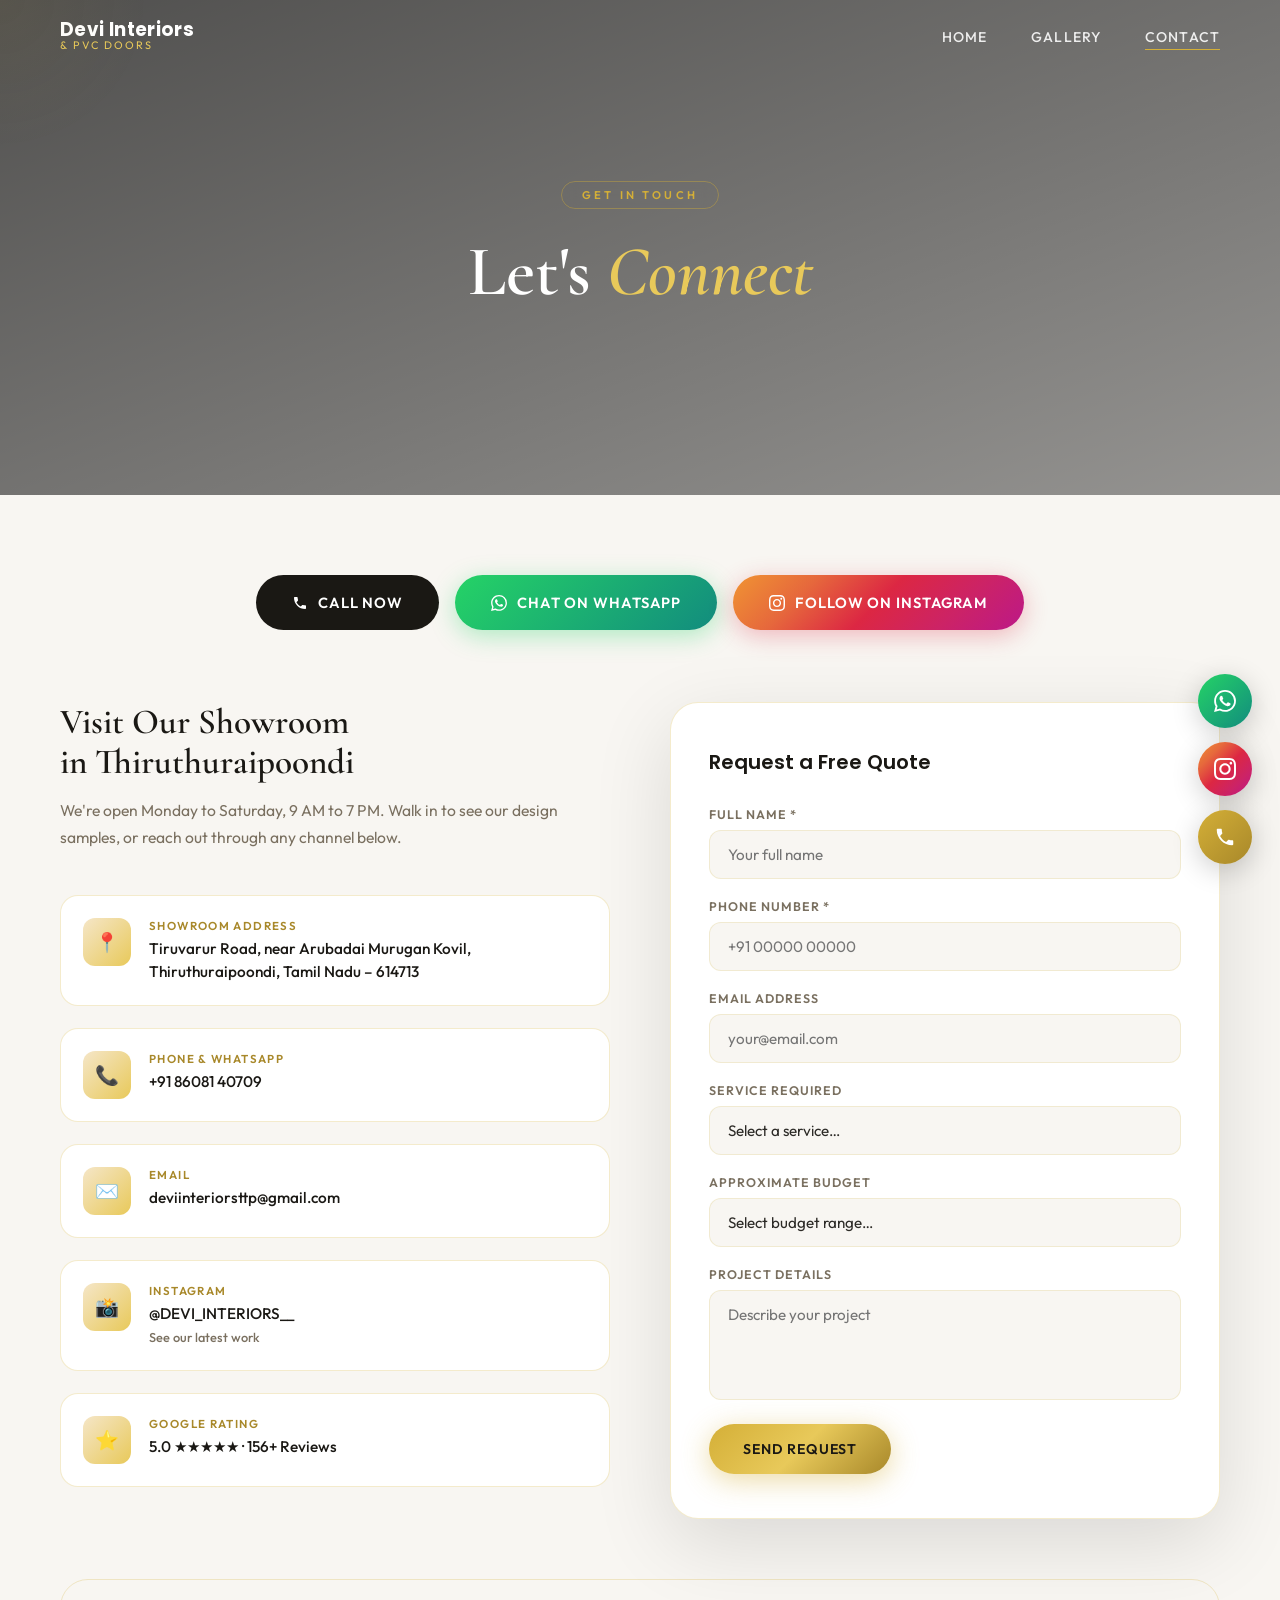
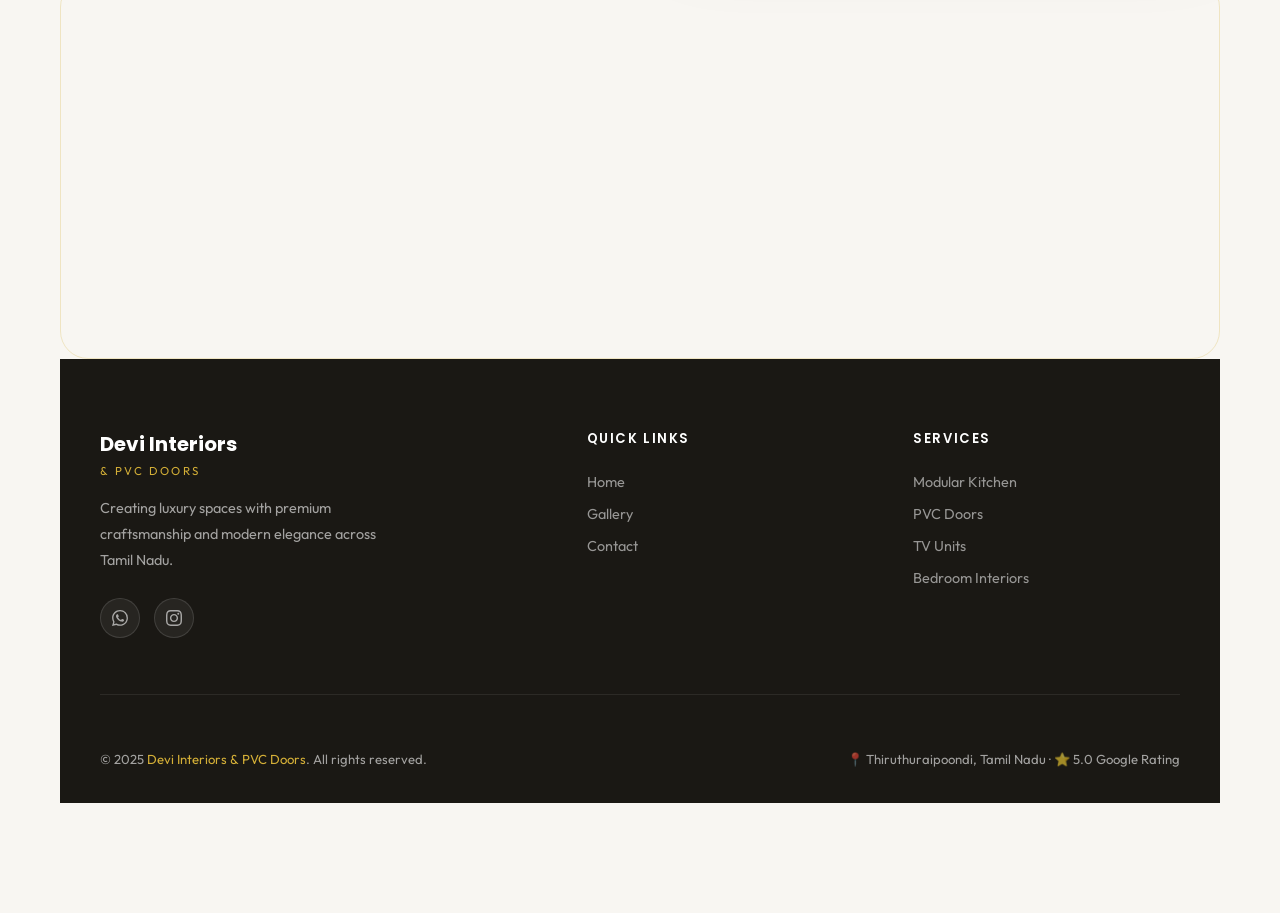
<file: contact.html>
<!DOCTYPE html>
<html lang="en">
<head>
  <meta charset="UTF-8" />
  <meta name="viewport" content="width=device-width, initial-scale=1.0" />
  <meta name="description" content="Contact Devi Interiors & PVC Doors — Get a free quote for modular kitchens, PVC doors, bedroom interiors and more in Thiruthuraipoondi, Tamil Nadu." />
  <title>Contact | Devi Interiors & PVC Doors</title>
  <link rel="preconnect" href="https://fonts.googleapis.com" />
  <link rel="preconnect" href="https://fonts.gstatic.com" crossorigin />
  <link rel="stylesheet" href="style.css" />
</head>
<body>

  <!-- Page Loader -->
  <div class="page-loader" id="pageLoader">
    <div class="loader-logo">Contact Us</div>
    <div class="loader-bar"><div class="loader-bar-fill"></div></div>
  </div>

  <!-- Mobile Menu -->
  <div class="mobile-menu" id="mobileMenu">
    <a href="index.html">Home</a>
    <a href="gallery.html">Gallery</a>
    <a href="contact.html">Contact</a>
  </div>

  <!-- ══ NAVBAR ══ -->
  <nav class="navbar scrolled" id="navbar">
    <a href="index.html" class="nav-brand">
      <span class="brand-name">Devi Interiors</span>
      <span class="brand-sub">&amp; PVC Doors</span>
    </a>
    <ul class="nav-links">
      <li><a href="index.html">Home</a></li>
      <li><a href="gallery.html">Gallery</a></li>
      <li><a href="contact.html" class="active">Contact</a></li>
    </ul>
    <div class="hamburger" id="hamburger">
      <span></span><span></span><span></span>
    </div>
  </nav>

  <!-- ══ HERO ══ -->
  <div class="contact-page-hero">
    <div>
      <span style="display:inline-block; font-size:0.70rem; font-weight:600; letter-spacing:0.28em; text-transform:uppercase; color:var(--gold); border:1px solid rgba(212,175,55,0.4); padding:6px 20px; border-radius:99px; margin-bottom:20px; backdrop-filter:blur(8px);">Get In Touch</span>
      <h1>Let's <em style="font-style:italic; color:var(--gold-light)">Connect</em></h1>
    </div>
  </div>

  <!-- ══ CONTACT MAIN ══ -->
  <section class="contact" style="padding-top:80px;">
    <div class="container">

      <!-- Quick Action Buttons -->
      <div style="display:flex; gap:16px; justify-content:center; flex-wrap:wrap; margin-bottom:72px;" class="reveal">
        <a href="tel:+918608140709" class="btn btn-dark" style="font-size:0.92rem; padding:18px 36px;">
          <svg width="16" height="16" viewBox="0 0 24 24" fill="currentColor"><path d="M6.62 10.79c1.44 2.83 3.76 5.14 6.59 6.59l2.2-2.2c.27-.27.67-.36 1.02-.24 1.12.37 2.33.57 3.57.57.55 0 1 .45 1 1V20c0 .55-.45 1-1 1-9.39 0-17-7.61-17-17 0-.55.45-1 1-1h3.5c.55 0 1 .45 1 1 0 1.25.2 2.45.57 3.57.11.35.03.74-.25 1.02l-2.2 2.2z"/></svg>
          Call Now
        </a>
        <a href="https://wa.me/918608140709" target="_blank" rel="noopener" class="btn btn-whatsapp" style="font-size:0.92rem; padding:18px 36px;">
          <svg width="16" height="16" viewBox="0 0 24 24" fill="currentColor"><path d="M17.472 14.382c-.297-.149-1.758-.867-2.03-.967-.273-.099-.471-.148-.67.15-.197.297-.767.966-.94 1.164-.173.199-.347.223-.644.075-.297-.15-1.255-.463-2.39-1.475-.883-.788-1.48-1.761-1.653-2.059-.173-.297-.018-.458.13-.606.134-.133.298-.347.446-.52.149-.174.198-.298.298-.497.099-.198.05-.371-.025-.52-.075-.149-.669-1.612-.916-2.207-.242-.579-.487-.5-.669-.51-.173-.008-.371-.01-.57-.01-.198 0-.52.074-.792.372-.272.297-1.04 1.016-1.04 2.479 0 1.462 1.065 2.875 1.213 3.074.149.198 2.096 3.2 5.077 4.487.709.306 1.262.489 1.694.625.712.227 1.36.195 1.871.118.571-.085 1.758-.719 2.006-1.413.248-.694.248-1.289.173-1.413-.074-.124-.272-.198-.57-.347m-5.421 7.403h-.004a9.87 9.87 0 01-5.031-1.378l-.361-.214-3.741.982.998-3.648-.235-.374a9.86 9.86 0 01-1.51-5.26c.001-5.45 4.436-9.884 9.888-9.884 2.64 0 5.122 1.03 6.988 2.898a9.825 9.825 0 012.893 6.994c-.003 5.45-4.437 9.884-9.885 9.884m8.413-18.297A11.815 11.815 0 0012.05 0C5.495 0 .16 5.335.157 11.892c0 2.096.547 4.142 1.588 5.945L.057 24l6.305-1.654a11.882 11.882 0 005.683 1.448h.005c6.554 0 11.890-5.335 11.893-11.893a11.821 11.821 0 00-3.48-8.413z"/></svg>
          Chat on WhatsApp
        </a>
        <a href="https://instagram.com/DEVI_INTERIORS__" target="_blank" rel="noopener" class="btn" style="background:linear-gradient(135deg,#f09433,#e6683c,#dc2743,#cc2366,#bc1888); color:white; font-size:0.92rem; padding:18px 36px; box-shadow:0 6px 24px rgba(220,39,67,0.30);">
          <svg width="16" height="16" viewBox="0 0 24 24" fill="currentColor"><path d="M12 2.163c3.204 0 3.584.012 4.85.07 3.252.148 4.771 1.691 4.919 4.919.058 1.265.069 1.645.069 4.849 0 3.205-.012 3.584-.069 4.849-.149 3.225-1.664 4.771-4.919 4.919-1.266.058-1.644.07-4.85.07-3.204 0-3.584-.012-4.849-.07-3.26-.149-4.771-1.699-4.919-4.92-.058-1.265-.07-1.644-.07-4.849 0-3.204.013-3.583.07-4.849.149-3.227 1.664-4.771 4.919-4.919 1.266-.057 1.645-.069 4.849-.069zm0-2.163c-3.259 0-3.667.014-4.947.072-4.358.2-6.78 2.618-6.98 6.98-.059 1.281-.073 1.689-.073 4.948 0 3.259.014 3.668.072 4.948.2 4.358 2.618 6.78 6.98 6.98 1.281.058 1.689.072 4.948.072 3.259 0 3.668-.014 4.948-.072 4.354-.2 6.782-2.618 6.979-6.98.059-1.28.073-1.689.073-4.948 0-3.259-.014-3.667-.072-4.947-.196-4.354-2.617-6.78-6.979-6.98-1.281-.059-1.69-.073-4.949-.073zm0 5.838c-3.403 0-6.162 2.759-6.162 6.162s2.759 6.163 6.162 6.163 6.162-2.759 6.162-6.163c0-3.403-2.759-6.162-6.162-6.162zm0 10.162c-2.209 0-4-1.79-4-4 0-2.209 1.791-4 4-4s4 1.791 4 4c0 2.21-1.791 4-4 4zm6.406-11.845c-.796 0-1.441.645-1.441 1.44s.645 1.44 1.441 1.44c.795 0 1.439-.645 1.439-1.44s-.644-1.44-1.439-1.44z"/></svg>
          Follow on Instagram
        </a>
      </div>

      <div class="contact-grid">
        <div class="contact-info reveal">
          <h3>Visit Our Showroom<br>in Thiruthuraipoondi</h3>
          <p>We're open Monday to Saturday, 9 AM to 7 PM. Walk in to see our design samples, or reach out through any channel below.</p>
          <div class="contact-items">
            <div class="contact-item">
              <div class="contact-icon">📍</div>
              <div class="contact-item-text">
                <div class="ci-label">Showroom Address</div>
                <div class="ci-value">Tiruvarur Road, near Arubadai Murugan Kovil,<br>Thiruthuraipoondi, Tamil Nadu – 614713</div>
              </div>
            </div>
            <a href="tel:+918608140709" class="contact-item" style="cursor:pointer;">
              <div class="contact-icon">📞</div>
              <div class="contact-item-text">
                <div class="ci-label">Phone & WhatsApp</div>
                <div class="ci-value">+91 86081 40709</div>
              </div>
            </a>
            <a href="mailto:deviinteriorsttp@gmail.com" class="contact-item" style="cursor:pointer;">
              <div class="contact-icon">✉️</div>
              <div class="contact-item-text">
                <div class="ci-label">Email</div>
                <div class="ci-value">deviinteriorsttp@gmail.com</div>
              </div>
            </a>
            <a href="https://instagram.com/DEVI_INTERIORS__" target="_blank" rel="noopener" class="contact-item" style="cursor:pointer;">
              <div class="contact-icon">📸</div>
              <div class="contact-item-text">
                <div class="ci-label">Instagram</div>
                <div class="ci-value">@DEVI_INTERIORS__<br><span style="font-size:0.80rem; color:var(--text-muted);">See our latest work</span></div>
              </div>
            </a>
            <div class="contact-item">
              <div class="contact-icon">⭐</div>
              <div class="contact-item-text">
                <div class="ci-label">Google Rating</div>
                <div class="ci-value">5.0 ★★★★★ · 156+ Reviews</div>
              </div>
            </div>
          </div>
        </div>
        <div class="contact-form-wrap reveal reveal-delay-2">
          <h4>Request a Free Quote</h4>
          <form class="contact-form" novalidate>
            <div class="form-group">
              <label for="name">Full Name *</label>
              <input type="text" id="name" placeholder="Your full name">
            </div>
            <div class="form-group">
              <label for="phone">Phone Number *</label>
           <input type="tel" id="phone" placeholder="+91 00000 00000">
            </div>
            <div class="form-group">
              <label for="email">Email Address</label>
             <input type="email" id="email" placeholder="your@email.com">
            </div>
            <div class="form-group">
              <label for="service">Service Required</label>
              <select id="service" name="service">
                <option value="">Select a service…</option>
                <option>Modular Kitchen</option>
                <option>PVC Doors</option>
                <option>TV Unit Design</option>
                <option>Bedroom Interiors</option>
                <option>Pooja Unit Design</option>
                <option>Glass Shelf Design</option>
                <option>Full Home Interiors</option>
                <option>Other</option>
              </select>
            </div>
            <div class="form-group">
              <label for="budget">Approximate Budget</label>
              <select id="budget" name="budget">
                <option value="">Select budget range…</option>
                <option>Under ₹1 Lakh</option>
                <option>₹1 – 3 Lakhs</option>
                <option>₹3 – 5 Lakhs</option>
                <option>₹5 – 10 Lakhs</option>
                <option>Above ₹10 Lakhs</option>
              </select>
            </div>
            <div class="form-group">
              <label for="message">Project Details</label>
              <textarea id="details" placeholder="Describe your project"></textarea>
            </div>
           <button type="button" onclick="sendToWhatsApp()" class="btn btn-gold" style="flex:1; justify-content:center;">
  SEND REQUEST
</button>
          </form>
        </div>
      </div>
      <!-- Map -->
<div class="map-embed reveal">
  <iframe
    src="https://www.google.com/maps/embed?pb=!1m18!1m12!1m3!1d6953.311976210796!2d79.63621547848696!3d10.542776123957859!2m3!1f0!2f0!3f0!3m2!1i1024!2i768!4f13.1!3m3!1m2!1s0x3a555bec28b518bf%3A0x903145939f4ce81e!2sDevi%20interiors%20%26%20PVC%20Doors!5e0!3m2!1sen!2sin!4v1779050192204!5m2!1sen!2sin"
    width="100%"
    height="450"
    style="border:0; border-radius:24px;"
    allowfullscreen=""
    loading="lazy"
    referrerpolicy="no-referrer-when-downgrade"
    title="Devi Interiors & PVC Doors Location">
  </iframe>
</div>

  <!-- ══ FOOTER ══ -->
  <footer>
    <div class="container">
      <div class="footer-top">
        <div class="footer-brand">
          <div class="brand-name">Devi Interiors</div>
          <div class="brand-sub">&amp; PVC Doors</div>
          <p>Creating luxury spaces with premium craftsmanship and modern elegance across Tamil Nadu.</p>
          <div class="footer-socials">
            <a href="https://wa.me/918608140709" target="_blank" rel="noopener" class="footer-social-btn">
              <svg width="16" height="16" viewBox="0 0 24 24" fill="currentColor"><path d="M17.472 14.382c-.297-.149-1.758-.867-2.03-.967-.273-.099-.471-.148-.67.15-.197.297-.767.966-.94 1.164-.173.199-.347.223-.644.075-.297-.15-1.255-.463-2.39-1.475-.883-.788-1.48-1.761-1.653-2.059-.173-.297-.018-.458.13-.606.134-.133.298-.347.446-.52.149-.174.198-.298.298-.497.099-.198.05-.371-.025-.52-.075-.149-.669-1.612-.916-2.207-.242-.579-.487-.5-.669-.51-.173-.008-.371-.01-.57-.01-.198 0-.52.074-.792.372-.272.297-1.04 1.016-1.04 2.479 0 1.462 1.065 2.875 1.213 3.074.149.198 2.096 3.2 5.077 4.487.709.306 1.262.489 1.694.625.712.227 1.36.195 1.871.118.571-.085 1.758-.719 2.006-1.413.248-.694.248-1.289.173-1.413-.074-.124-.272-.198-.57-.347m-5.421 7.403h-.004a9.87 9.87 0 01-5.031-1.378l-.361-.214-3.741.982.998-3.648-.235-.374a9.86 9.86 0 01-1.51-5.26c.001-5.45 4.436-9.884 9.888-9.884 2.64 0 5.122 1.03 6.988 2.898a9.825 9.825 0 012.893 6.994c-.003 5.45-4.437 9.884-9.885 9.884m8.413-18.297A11.815 11.815 0 0012.05 0C5.495 0 .16 5.335.157 11.892c0 2.096.547 4.142 1.588 5.945L.057 24l6.305-1.654a11.882 11.882 0 005.683 1.448h.005c6.554 0 11.890-5.335 11.893-11.893a11.821 11.821 0 00-3.48-8.413z"/></svg>
            </a>
            <a href="https://instagram.com/DEVI_INTERIORS__" target="_blank" rel="noopener" class="footer-social-btn">
              <svg width="16" height="16" viewBox="0 0 24 24" fill="currentColor"><path d="M12 2.163c3.204 0 3.584.012 4.85.07 3.252.148 4.771 1.691 4.919 4.919.058 1.265.069 1.645.069 4.849 0 3.205-.012 3.584-.069 4.849-.149 3.225-1.664 4.771-4.919 4.919-1.266.058-1.644.07-4.85.07-3.204 0-3.584-.012-4.849-.07-3.26-.149-4.771-1.699-4.919-4.92-.058-1.265-.07-1.644-.07-4.849 0-3.204.013-3.583.07-4.849.149-3.227 1.664-4.771 4.919-4.919 1.266-.057 1.645-.069 4.849-.069zm0-2.163c-3.259 0-3.667.014-4.947.072-4.358.2-6.78 2.618-6.98 6.98-.059 1.281-.073 1.689-.073 4.948 0 3.259.014 3.668.072 4.948.2 4.358 2.618 6.78 6.98 6.98 1.281.058 1.689.072 4.948.072 3.259 0 3.668-.014 4.948-.072 4.354-.2 6.782-2.618 6.979-6.98.059-1.28.073-1.689.073-4.948 0-3.259-.014-3.667-.072-4.947-.196-4.354-2.617-6.78-6.979-6.98-1.281-.059-1.69-.073-4.949-.073zm0 5.838c-3.403 0-6.162 2.759-6.162 6.162s2.759 6.163 6.162 6.163 6.162-2.759 6.162-6.163c0-3.403-2.759-6.162-6.162-6.162zm0 10.162c-2.209 0-4-1.79-4-4 0-2.209 1.791-4 4-4s4 1.791 4 4c0 2.21-1.791 4-4 4zm6.406-11.845c-.796 0-1.441.645-1.441 1.44s.645 1.44 1.441 1.44c.795 0 1.439-.645 1.439-1.44s-.644-1.44-1.439-1.44z"/></svg>
            </a>
          </div>
        </div>
        <div class="footer-col">
          <h5>Quick Links</h5>
          <ul>
            <li><a href="index.html">Home</a></li>
            <li><a href="gallery.html">Gallery</a></li>
            <li><a href="contact.html">Contact</a></li>
          </ul>
        </div>
        <div class="footer-col">
          <h5>Services</h5>
          <ul>
            <li><a href="contact.html">Modular Kitchen</a></li>
            <li><a href="contact.html">PVC Doors</a></li>
            <li><a href="contact.html">TV Units</a></li>
            <li><a href="contact.html">Bedroom Interiors</a></li>
          </ul>
        </div>
      </div>
      <div class="footer-bottom">
        <p>&copy; 2025 <span class="gold">Devi Interiors &amp; PVC Doors</span>. All rights reserved.</p>
        <p>📍 Thiruthuraipoondi, Tamil Nadu · ⭐ 5.0 Google Rating</p>
      </div>
    </div>
  </footer>

  <!-- ══ FLOATING BUTTONS ══ -->
  <div class="float-btns">
    <a href="https://wa.me/918608140709" target="_blank" rel="noopener" class="float-btn float-wa">
      <span class="float-btn-label">WhatsApp Us</span>
      <svg width="22" height="22" viewBox="0 0 24 24" fill="white"><path d="M17.472 14.382c-.297-.149-1.758-.867-2.03-.967-.273-.099-.471-.148-.67.15-.197.297-.767.966-.94 1.164-.173.199-.347.223-.644.075-.297-.15-1.255-.463-2.39-1.475-.883-.788-1.48-1.761-1.653-2.059-.173-.297-.018-.458.13-.606.134-.133.298-.347.446-.52.149-.174.198-.298.298-.497.099-.198.05-.371-.025-.52-.075-.149-.669-1.612-.916-2.207-.242-.579-.487-.5-.669-.51-.173-.008-.371-.01-.57-.01-.198 0-.52.074-.792.372-.272.297-1.04 1.016-1.04 2.479 0 1.462 1.065 2.875 1.213 3.074.149.198 2.096 3.2 5.077 4.487.709.306 1.262.489 1.694.625.712.227 1.36.195 1.871.118.571-.085 1.758-.719 2.006-1.413.248-.694.248-1.289.173-1.413-.074-.124-.272-.198-.57-.347m-5.421 7.403h-.004a9.87 9.87 0 01-5.031-1.378l-.361-.214-3.741.982.998-3.648-.235-.374a9.86 9.86 0 01-1.51-5.26c.001-5.45 4.436-9.884 9.888-9.884 2.64 0 5.122 1.03 6.988 2.898a9.825 9.825 0 012.893 6.994c-.003 5.45-4.437 9.884-9.885 9.884m8.413-18.297A11.815 11.815 0 0012.05 0C5.495 0 .16 5.335.157 11.892c0 2.096.547 4.142 1.588 5.945L.057 24l6.305-1.654a11.882 11.882 0 005.683 1.448h.005c6.554 0 11.890-5.335 11.893-11.893a11.821 11.821 0 00-3.48-8.413z"/></svg>
    </a>
    <a href="https://instagram.com/DEVI_INTERIORS__" target="_blank" rel="noopener" class="float-btn float-ig">
      <span class="float-btn-label">@DEVI_INTERIORS__</span>
      <svg width="22" height="22" viewBox="0 0 24 24" fill="white"><path d="M12 2.163c3.204 0 3.584.012 4.85.07 3.252.148 4.771 1.691 4.919 4.919.058 1.265.069 1.645.069 4.849 0 3.205-.012 3.584-.069 4.849-.149 3.225-1.664 4.771-4.919 4.919-1.266.058-1.644.07-4.85.07-3.204 0-3.584-.012-4.849-.07-3.26-.149-4.771-1.699-4.919-4.92-.058-1.265-.07-1.644-.07-4.849 0-3.204.013-3.583.07-4.849.149-3.227 1.664-4.771 4.919-4.919 1.266-.057 1.645-.069 4.849-.069zm0-2.163c-3.259 0-3.667.014-4.947.072-4.358.2-6.78 2.618-6.98 6.98-.059 1.281-.073 1.689-.073 4.948 0 3.259.014 3.668.072 4.948.2 4.358 2.618 6.78 6.98 6.98 1.281.058 1.689.072 4.948.072 3.259 0 3.668-.014 4.948-.072 4.354-.2 6.782-2.618 6.979-6.98.059-1.28.073-1.689.073-4.948 0-3.259-.014-3.667-.072-4.947-.196-4.354-2.617-6.78-6.979-6.98-1.281-.059-1.69-.073-4.949-.073zm0 5.838c-3.403 0-6.162 2.759-6.162 6.162s2.759 6.163 6.162 6.163 6.162-2.759 6.162-6.163c0-3.403-2.759-6.162-6.162-6.162zm0 10.162c-2.209 0-4-1.79-4-4 0-2.209 1.791-4 4-4s4 1.791 4 4c0 2.21-1.791 4-4 4zm6.406-11.845c-.796 0-1.441.645-1.441 1.44s.645 1.44 1.441 1.44c.795 0 1.439-.645 1.439-1.44s-.644-1.44-1.439-1.44z"/></svg>
    </a>
    <a href="tel:+918608140709" class="float-btn float-call">
      <span class="float-btn-label">Call Now</span>
      <svg width="22" height="22" viewBox="0 0 24 24" fill="white"><path d="M6.62 10.79c1.44 2.83 3.76 5.14 6.59 6.59l2.2-2.2c.27-.27.67-.36 1.02-.24 1.12.37 2.33.57 3.57.57.55 0 1 .45 1 1V20c0 .55-.45 1-1 1-9.39 0-17-7.61-17-17 0-.55.45-1 1-1h3.5c.55 0 1 .45 1 1 0 1.25.2 2.45.57 3.57.11.35.03.74-.25 1.02l-2.2 2.2z"/></svg>
    </a>
  </div>

  <script src="script.js"></script>
</body>
</html>
</file>
<file: style.css>
/* ================================================
   DEVI INTERIORS & PVC DOORS — LUXURY STYLESHEET
   ================================================ */

@import url('https://fonts.googleapis.com/css2?family=Poppins:wght@300;400;500;600;700;800&family=Outfit:wght@300;400;500;600;700&family=Cormorant+Garamond:ital,wght@0,400;0,600;1,400&display=swap');

/* ── CSS Variables ── */
:root {
  --white:       #FFFFFF;
  --soft-white:  #F8F6F2;
  --gold:        #D4AF37;
  --gold-light:  #E8C95A;
  --gold-dark:   #A8882A;
  --beige:       #F5E6C8;
  --beige-dark:  #E8D5A8;
  --black:       #0A0A0A;
  --dark:        #1A1814;
  --text:        #2C2A26;
  --text-muted:  #7A7060;
  --glass-bg:    rgba(255,255,255,0.72);
  --glass-border:rgba(212,175,55,0.25);
  --shadow-gold: 0 8px 40px rgba(212,175,55,0.18);
  --shadow-deep: 0 24px 80px rgba(0,0,0,0.12);
  --radius:      18px;
  --radius-lg:   28px;
  --transition:  0.45s cubic-bezier(0.25, 0.46, 0.45, 0.94);
}

/* ── Reset & Base ── */
*, *::before, *::after { box-sizing: border-box; margin: 0; padding: 0; }

html {
  scroll-behavior: smooth;
  font-size: 16px;
  -webkit-font-smoothing: antialiased;
}

body {
  font-family: 'Outfit', sans-serif;
  background: var(--soft-white);
  color: var(--text);
  overflow-x: hidden;
  cursor: default;
}

a { text-decoration: none; color: inherit; }
img { max-width: 100%; display: block; }
ul { list-style: none; }

/* ── Scrollbar ── */
::-webkit-scrollbar { width: 6px; }
::-webkit-scrollbar-track { background: var(--soft-white); }
::-webkit-scrollbar-thumb { background: var(--gold); border-radius: 99px; }

/* ── Selection ── */
::selection { background: var(--gold); color: var(--white); }

/* ════════════════════════════════════════════
   NAVBAR
════════════════════════════════════════════ */
.navbar {
  position: fixed;
  top: 0; left: 0; right: 0;
  z-index: 1000;
  padding: 20px 60px;
  display: flex;
  align-items: center;
  justify-content: space-between;
  transition: var(--transition);
}

.navbar.scrolled {
  background: rgba(255,255,255,0.88);
  backdrop-filter: blur(24px) saturate(180%);
  -webkit-backdrop-filter: blur(24px) saturate(180%);
  border-bottom: 1px solid var(--glass-border);
  padding: 14px 60px;
  box-shadow: 0 4px 32px rgba(0,0,0,0.06);
}

.nav-brand {
  display: flex;
  flex-direction: column;
  line-height: 1.1;
}

.nav-brand .brand-name {
  font-family: 'Poppins', sans-serif;
  font-weight: 700;
  font-size: 1.15rem;
  color: var(--white);
  letter-spacing: 0.02em;
  transition: color var(--transition);
}

.nav-brand .brand-sub {
  font-family: 'Outfit', sans-serif;
  font-weight: 400;
  font-size: 0.68rem;
  color: var(--gold-light);
  letter-spacing: 0.18em;
  text-transform: uppercase;
  transition: color var(--transition);
}

.navbar.scrolled .brand-name { color: var(--dark); }
.navbar.scrolled .brand-sub  { color: var(--gold-dark); }

.nav-links {
  display: flex;
  gap: 44px;
  align-items: center;
}

.nav-links a {
  font-family: 'Outfit', sans-serif;
  font-weight: 500;
  font-size: 0.88rem;
  letter-spacing: 0.08em;
  text-transform: uppercase;
  color: rgba(255,255,255,0.88);
  position: relative;
  transition: color var(--transition);
}

.navbar.scrolled .nav-links a { color: var(--text); }

.nav-links a::after {
  content: '';
  position: absolute;
  bottom: -4px; left: 0;
  width: 0; height: 1.5px;
  background: var(--gold);
  transition: width var(--transition);
}

.nav-links a:hover::after,
.nav-links a.active::after { width: 100%; }
.nav-links a:hover { color: var(--gold-light); }
.navbar.scrolled .nav-links a:hover { color: var(--gold-dark); }

.hamburger {
  display: none;
  flex-direction: column;
  gap: 5px;
  cursor: pointer;
  padding: 4px;
}

.hamburger span {
  width: 26px;
  height: 2px;
  background: var(--white);
  border-radius: 2px;
  transition: var(--transition);
}

.navbar.scrolled .hamburger span { background: var(--dark); }

.hamburger.open span:nth-child(1) { transform: translateY(7px) rotate(45deg); }
.hamburger.open span:nth-child(2) { opacity: 0; }
.hamburger.open span:nth-child(3) { transform: translateY(-7px) rotate(-45deg); }

/* Mobile menu */
.mobile-menu {
  position: fixed;
  top: 0; left: 0; right: 0; bottom: 0;
  background: rgba(26,24,20,0.97);
  backdrop-filter: blur(20px);
  z-index: 999;
  display: flex;
  flex-direction: column;
  align-items: center;
  justify-content: center;
  gap: 40px;
  transform: translateY(-100%);
  transition: transform 0.5s cubic-bezier(0.77,0,0.175,1);
}

.mobile-menu.open { transform: translateY(0); }

.mobile-menu a {
  font-family: 'Poppins', sans-serif;
  font-size: 2rem;
  font-weight: 600;
  color: var(--white);
  letter-spacing: 0.05em;
  transition: color var(--transition);
}

.mobile-menu a:hover { color: var(--gold); }

/* ════════════════════════════════════════════
   HERO SECTION
════════════════════════════════════════════ */
.hero {
  position: relative;
  height: 100vh;
  min-height: 700px;
  display: flex;
  align-items: center;
  justify-content: center;
  overflow: hidden;
}

.hero-bg {
  position: absolute;
  inset: 0;
  background:
    linear-gradient(160deg, rgba(0,0,0,0.62) 0%, rgba(10,10,10,0.38) 50%, rgba(0,0,0,0.70) 100%),
    url('https://images.unsplash.com/photo-1600607687939-ce8a6c25118c?w=1800&q=85&auto=format&fit=crop') center/cover no-repeat;
  transform: scale(1.06);
  animation: heroZoom 18s ease-in-out infinite alternate;
}

@keyframes heroZoom {
  0%   { transform: scale(1.06); }
  100% { transform: scale(1.00); }
}

.hero-bg::after {
  content: '';
  position: absolute;
  inset: 0;
  background-image: url("data:image/svg+xml,%3Csvg viewBox='0 0 256 256' xmlns='http://www.w3.org/2000/svg'%3E%3Cfilter id='noise'%3E%3CfeTurbulence type='fractalNoise' baseFrequency='0.9' numOctaves='4' stitchTiles='stitch'/%3E%3C/filter%3E%3Crect width='100%25' height='100%25' filter='url(%23noise)' opacity='0.04'/%3E%3C/svg%3E");
  opacity: 0.35;
  pointer-events: none;
}

.particles {
  position: absolute;
  inset: 0;
  pointer-events: none;
  overflow: hidden;
}

.particle {
  position: absolute;
  width: 3px;
  height: 3px;
  border-radius: 50%;
  background: var(--gold);
  opacity: 0;
  animation: floatParticle var(--dur) ease-in-out infinite;
  animation-delay: var(--delay);
}

@keyframes floatParticle {
  0%   { opacity: 0; transform: translateY(80px) scale(0); }
  20%  { opacity: 0.7; }
  80%  { opacity: 0.4; }
  100% { opacity: 0; transform: translateY(-120px) scale(1.5); }
}

.hero-content {
  position: relative;
  z-index: 2;
  text-align: center;
  padding: 0 24px;
  max-width: 820px;
}

.hero-label {
  display: inline-block;
  font-family: 'Outfit', sans-serif;
  font-size: 0.72rem;
  font-weight: 500;
  letter-spacing: 0.28em;
  text-transform: uppercase;
  color: var(--gold);
  border: 1px solid rgba(212,175,55,0.4);
  padding: 6px 20px;
  border-radius: 99px;
  margin-bottom: 28px;
  backdrop-filter: blur(8px);
  opacity: 0;
  animation: fadeUp 0.9s ease forwards 0.3s;
}

.hero h1 {
  font-family: 'Cormorant Garamond', serif;
  font-size: clamp(2.8rem, 7vw, 5.5rem);
  font-weight: 600;
  color: var(--white);
  line-height: 1.08;
  letter-spacing: -0.01em;
  margin-bottom: 22px;
  opacity: 0;
  animation: fadeUp 1s ease forwards 0.55s;
}

.hero h1 em {
  font-style: italic;
  color: var(--gold-light);
}

.hero p {
  font-family: 'Outfit', sans-serif;
  font-size: clamp(1rem, 2.2vw, 1.22rem);
  font-weight: 300;
  color: rgba(255,255,255,0.80);
  line-height: 1.7;
  max-width: 540px;
  margin: 0 auto 44px;
  opacity: 0;
  animation: fadeUp 1s ease forwards 0.8s;
}

.hero-buttons {
  display: flex;
  gap: 18px;
  justify-content: center;
  flex-wrap: wrap;
  opacity: 0;
  animation: fadeUp 1s ease forwards 1.05s;
}

.scroll-cue {
  position: absolute;
  bottom: 36px;
  left: 50%;
  transform: translateX(-50%);
  display: flex;
  flex-direction: column;
  align-items: center;
  gap: 8px;
  opacity: 0;
  animation: fadeUp 1s ease forwards 1.5s;
  z-index: 2;
}

.scroll-cue span {
  font-size: 0.65rem;
  letter-spacing: 0.2em;
  text-transform: uppercase;
  color: rgba(255,255,255,0.5);
}

.scroll-line {
  width: 1px;
  height: 50px;
  background: linear-gradient(to bottom, var(--gold), transparent);
  animation: scrollPulse 2s ease-in-out infinite;
}

@keyframes scrollPulse {
  0%, 100% { opacity: 0.4; transform: scaleY(1); }
  50%       { opacity: 1;   transform: scaleY(1.15); }
}

/* ════════════════════════════════════════════
   BUTTONS
════════════════════════════════════════════ */
.btn {
  display: inline-flex;
  align-items: center;
  gap: 10px;
  font-family: 'Outfit', sans-serif;
  font-weight: 600;
  font-size: 0.88rem;
  letter-spacing: 0.06em;
  text-transform: uppercase;
  padding: 16px 34px;
  border-radius: 99px;
  border: none;
  cursor: pointer;
  transition: var(--transition);
  position: relative;
  overflow: hidden;
}

.btn::before {
  content: '';
  position: absolute;
  inset: 0;
  background: rgba(255,255,255,0.12);
  transform: scaleX(0);
  transform-origin: left;
  transition: transform 0.4s ease;
  border-radius: inherit;
}

.btn:hover::before { transform: scaleX(1); }

.btn-gold {
  background: linear-gradient(135deg, var(--gold) 0%, var(--gold-light) 50%, var(--gold-dark) 100%);
  color: var(--dark);
  box-shadow: 0 6px 28px rgba(212,175,55,0.45);
}

.btn-gold:hover {
  transform: translateY(-3px);
  box-shadow: 0 14px 40px rgba(212,175,55,0.55);
}

.btn-outline {
  background: rgba(255,255,255,0.10);
  color: var(--white);
  border: 1.5px solid rgba(255,255,255,0.45);
  backdrop-filter: blur(12px);
}

.btn-outline:hover {
  background: rgba(255,255,255,0.22);
  transform: translateY(-3px);
}

.btn-dark {
  background: var(--dark);
  color: var(--white);
}

.btn-dark:hover {
  background: var(--gold-dark);
  transform: translateY(-3px);
  box-shadow: var(--shadow-gold);
}

.btn-whatsapp {
  background: linear-gradient(135deg, #25D366, #128C7E);
  color: var(--white);
  box-shadow: 0 6px 24px rgba(37,211,102,0.35);
}

.btn-whatsapp:hover {
  transform: translateY(-3px);
  box-shadow: 0 12px 36px rgba(37,211,102,0.45);
}

/* ════════════════════════════════════════════
   SECTION COMMONS
════════════════════════════════════════════ */
section { padding: 110px 0; }

.container {
  max-width: 1240px;
  margin: 0 auto;
  padding: 0 40px;
}

.section-header {
  text-align: center;
  margin-bottom: 72px;
}

.section-tag {
  display: inline-block;
  font-size: 0.68rem;
  font-weight: 600;
  letter-spacing: 0.3em;
  text-transform: uppercase;
  color: var(--gold-dark);
  margin-bottom: 14px;
}

.section-title {
  font-family: 'Cormorant Garamond', serif;
  font-size: clamp(2rem, 4.5vw, 3.4rem);
  font-weight: 600;
  color: var(--dark);
  line-height: 1.12;
  margin-bottom: 16px;
}

.section-subtitle {
  font-size: 1.02rem;
  font-weight: 300;
  color: var(--text-muted);
  max-width: 540px;
  margin: 0 auto;
  line-height: 1.72;
}

.gold-line {
  width: 52px;
  height: 2px;
  background: linear-gradient(90deg, var(--gold), var(--gold-light));
  margin: 20px auto 0;
  border-radius: 2px;
}

/* ════════════════════════════════════════════
   ABOUT SECTION
════════════════════════════════════════════ */
.about { background: var(--white); }

.about-grid {
  display: grid;
  grid-template-columns: 1fr 1fr;
  gap: 72px;
  align-items: center;
}

.about-image-wrap {
  position: relative;
  border-radius: var(--radius-lg);
  overflow: hidden;
  aspect-ratio: 4/5;
  box-shadow: var(--shadow-deep);
}

.about-image-wrap img {
  width: 100%;
  height: 100%;
  object-fit: cover;
  transition: transform 0.8s ease;
}

.about-image-wrap:hover img { transform: scale(1.04); }

.about-image-badge {
  position: absolute;
  bottom: 28px;
  left: 28px;
  background: rgba(255,255,255,0.90);
  backdrop-filter: blur(16px);
  border: 1px solid var(--glass-border);
  border-radius: var(--radius);
  padding: 18px 24px;
  box-shadow: var(--shadow-gold);
}

.about-image-badge .badge-num {
  font-family: 'Cormorant Garamond', serif;
  font-size: 2.2rem;
  font-weight: 700;
  color: var(--gold-dark);
  line-height: 1;
}

.about-image-badge .badge-text {
  font-size: 0.78rem;
  font-weight: 500;
  color: var(--text-muted);
  letter-spacing: 0.05em;
}

.about-text {
  font-family: 'Outfit', sans-serif;
  font-size: 1.08rem;
  font-weight: 300;
  color: var(--text-muted);
  line-height: 1.85;
  margin-bottom: 52px;
}

.about-text strong {
  color: var(--text);
  font-weight: 600;
}

.stats-grid {
  display: grid;
  grid-template-columns: 1fr 1fr;
  gap: 18px;
}

.stat-card {
  background: var(--soft-white);
  border: 1px solid var(--glass-border);
  border-radius: var(--radius);
  padding: 28px 24px;
  text-align: center;
  transition: var(--transition);
  position: relative;
  overflow: hidden;
}

.stat-card::before {
  content: '';
  position: absolute;
  top: 0; left: 0; right: 0;
  height: 3px;
  background: linear-gradient(90deg, var(--gold), var(--gold-light));
  transform: scaleX(0);
  transform-origin: left;
  transition: transform var(--transition);
}

.stat-card:hover::before { transform: scaleX(1); }

.stat-card:hover {
  background: var(--white);
  box-shadow: var(--shadow-gold);
  transform: translateY(-4px);
}

.stat-icon {
  font-size: 1.8rem;
  margin-bottom: 10px;
}

.stat-num {
  font-family: 'Cormorant Garamond', serif;
  font-size: 2rem;
  font-weight: 700;
  color: var(--gold-dark);
  line-height: 1;
  margin-bottom: 6px;
}

.stat-label {
  font-size: 0.82rem;
  font-weight: 500;
  color: var(--text-muted);
  letter-spacing: 0.04em;
}

/* ════════════════════════════════════════════
   SERVICES SECTION
════════════════════════════════════════════ */
.services {
  background: var(--soft-white);
}

.services-grid {
  display: grid;
  grid-template-columns: repeat(3, 1fr);
  gap: 28px;
}

.service-card {
  background: var(--white);
  border-radius: var(--radius-lg);
  overflow: hidden;
  border: 1px solid rgba(212,175,55,0.12);
  box-shadow: 0 6px 28px rgba(0,0,0,0.05);
  transition: var(--transition);
  cursor: default;
  display: flex;
  flex-direction: column;
}

.service-card:hover {
  transform: translateY(-10px);
  box-shadow: 0 28px 60px rgba(0,0,0,0.12), var(--shadow-gold);
  border-color: rgba(212,175,55,0.30);
}

.service-img {
  position: relative;
  overflow: hidden;
  height: 450px;
  background: #f8f6f2;
  display: flex;
  align-items: center;
  justify-content: center;
}

.service-img img {
  width: 100%;
  height: 100%;
  object-fit: cover;
  object-position: center;
  transition: transform 0.7s ease;
}

.logo-fit {
  object-fit: contain !important;
  padding: 14px;
  background: #f8f6f2;
}

.service-card:hover .service-img img {
  transform: scale(1.06);
}

.service-img-overlay {
  position: absolute;
  inset: 0;
  background: linear-gradient(to top, rgba(0,0,0,0.50) 0%, transparent 60%);
  opacity: 0;
  transition: opacity var(--transition);
}

.service-card:hover .service-img-overlay {
  opacity: 1;
}

.service-body {
  padding: 18px 20px;
  display: flex;
  flex-direction: column;
  justify-content: flex-start;
  flex-grow: 0;
}

.service-icon {
  width: 46px;
  height: 46px;
  background: linear-gradient(135deg, var(--beige), var(--gold-light));
  border-radius: 12px;
  display: flex;
  align-items: center;
  justify-content: center;
  font-size: 1.2rem;
  margin-bottom: 14px;
  transition: var(--transition);
}

.service-card:hover .service-icon {
  background: linear-gradient(135deg, var(--gold), var(--gold-light));
  transform: rotate(-6deg) scale(1.08);
}

.service-body h3 {
  font-family: 'Poppins', sans-serif;
  font-size: 1.05rem;
  font-weight: 600;
  color: var(--dark);
  margin-bottom: 8px;
  line-height: 1.3;
}

.service-body p {
  font-size: 0.84rem;
  font-weight: 300;
  color: var(--text-muted);
  line-height: 1.5;
  margin-bottom: 10px;
}

.service-link {
  display: inline-flex;
  align-items: center;
  gap: 6px;
  margin-top: 6px;
  font-size: 0.78rem;
  font-weight: 600;
  color: var(--gold-dark);
  letter-spacing: 0.06em;
  text-transform: uppercase;
  transition: gap var(--transition);
}

.service-link:hover { gap: 12px; }

/* ════════════════════════════════════════════
   GALLERY SECTION
════════════════════════════════════════════ */
.gallery-section {
  background: var(--dark);
  padding: 110px 0;
}

.gallery-section .section-title { color: var(--white); }
.gallery-section .section-subtitle { color: rgba(255,255,255,0.5); }
.gallery-section .section-tag { color: var(--gold-light); }

.gallery-grid {
  display: grid;
  grid-template-columns: repeat(3, 1fr);
  gap: 22px;
}

.gallery-item {
  position: relative;
  overflow: hidden;
  border-radius: 20px;
  cursor: pointer;
  background: #111;
  height: 360px;
  box-shadow: 0 10px 30px rgba(0,0,0,0.25);
  transition: transform 0.4s ease;
}

.gallery-item:hover { transform: translateY(-6px); }

.gallery-item img {
  width: 100%;
  height: 100%;
  object-fit: contain;
  object-position: center;
  background: #111;
  display: block;
  transition: transform 0.7s ease;
}

.gallery-item:hover img { transform: scale(1.03); }

.gallery-overlay {
  position: absolute;
  inset: 0;
  background: linear-gradient(to top, rgba(0,0,0,0.78) 0%, transparent 65%);
  opacity: 0;
  transition: opacity 0.4s ease;
  display: flex;
  align-items: flex-end;
  padding: 22px;
}

.gallery-item:hover .gallery-overlay { opacity: 1; }

.gallery-overlay span {
  font-family: 'Outfit', sans-serif;
  font-size: 0.9rem;
  font-weight: 500;
  color: #fff;
  letter-spacing: 0.05em;
}

/* Lightbox */
.lightbox {
  position: fixed;
  inset: 0;
  z-index: 2000;
  background: rgba(0,0,0,0.95);
  display: flex;
  align-items: center;
  justify-content: center;
  opacity: 0;
  pointer-events: none;
  transition: opacity 0.4s ease;
  backdrop-filter: blur(8px);
}

.lightbox.active { opacity: 1; pointer-events: all; }

.lightbox img {
  max-width: 90vw;
  max-height: 88vh;
  border-radius: 12px;
  box-shadow: 0 40px 100px rgba(0,0,0,0.6);
  transform: scale(0.88);
  transition: transform 0.45s cubic-bezier(0.25, 0.46, 0.45, 0.94);
}

.lightbox.active img { transform: scale(1); }

.lightbox-close {
  position: absolute;
  top: 28px; right: 36px;
  width: 46px; height: 46px;
  border-radius: 50%;
  background: rgba(255,255,255,0.12);
  border: 1px solid rgba(255,255,255,0.2);
  color: var(--white);
  font-size: 1.4rem;
  cursor: pointer;
  display: flex;
  align-items: center;
  justify-content: center;
  transition: var(--transition);
}

.lightbox-close:hover { background: var(--gold); }

/* ════════════════════════════════════════════
   REVIEWS SECTION
════════════════════════════════════════════ */
.reviews { background: var(--white); }

.reviews-rating-badge {
  display: inline-flex;
  align-items: center;
  gap: 16px;
  background: var(--soft-white);
  border: 1px solid var(--glass-border);
  border-radius: var(--radius);
  padding: 18px 32px;
  margin-bottom: 60px;
}

.rating-big {
  font-family: 'Cormorant Garamond', serif;
  font-size: 3.5rem;
  font-weight: 700;
  color: var(--gold-dark);
  line-height: 1;
}

.stars {
  font-size: 1.1rem;
  letter-spacing: 2px;
  color: var(--gold);
  margin-bottom: 4px;
}

.rating-label {
  font-size: 0.78rem;
  color: var(--text-muted);
  font-weight: 500;
  letter-spacing: 0.04em;
}

.reviews-grid {
  display: grid;
  grid-template-columns: repeat(3, 1fr);
  gap: 24px;
}

.review-card {
  background: var(--soft-white);
  border: 1px solid var(--glass-border);
  border-radius: var(--radius);
  padding: 32px 28px;
  transition: var(--transition);
  position: relative;
  overflow: hidden;
}

.review-card::before {
  content: '"';
  position: absolute;
  top: -14px; right: 20px;
  font-family: 'Cormorant Garamond', serif;
  font-size: 7rem;
  font-weight: 700;
  color: var(--gold);
  opacity: 0.10;
  line-height: 1;
}

.review-card:hover {
  background: var(--white);
  box-shadow: var(--shadow-gold);
  transform: translateY(-6px);
  border-color: rgba(212,175,55,0.35);
}

.review-stars {
  font-size: 0.95rem;
  color: var(--gold);
  letter-spacing: 2px;
  margin-bottom: 14px;
}

.review-text {
  font-size: 0.95rem;
  font-weight: 300;
  color: var(--text-muted);
  line-height: 1.75;
  margin-bottom: 22px;
  font-style: italic;
}

.review-author {
  display: flex;
  align-items: center;
  gap: 14px;
}

.review-avatar {
  width: 44px; height: 44px;
  border-radius: 50%;
  background: linear-gradient(135deg, var(--gold), var(--beige));
  display: flex;
  align-items: center;
  justify-content: center;
  font-weight: 700;
  font-size: 1rem;
  color: var(--dark);
  flex-shrink: 0;
}

.review-name {
  font-weight: 600;
  font-size: 0.92rem;
  color: var(--dark);
}

.review-date {
  font-size: 0.75rem;
  color: var(--text-muted);
  margin-top: 2px;
}

/* ════════════════════════════════════════════
   CONTACT SECTION
════════════════════════════════════════════ */
.contact { background: var(--soft-white); }

.contact-grid {
  display: grid;
  grid-template-columns: 1fr 1fr;
  gap: 60px;
  align-items: start;
}

.contact-info h3 {
  font-family: 'Cormorant Garamond', serif;
  font-size: 2.2rem;
  font-weight: 600;
  color: var(--dark);
  margin-bottom: 14px;
  line-height: 1.15;
}

.contact-info p {
  font-size: 0.98rem;
  color: var(--text-muted);
  line-height: 1.72;
  margin-bottom: 44px;
}

.contact-items { display: flex; flex-direction: column; gap: 22px; }

.contact-item {
  display: flex;
  align-items: flex-start;
  gap: 18px;
  padding: 22px;
  background: var(--white);
  border: 1px solid var(--glass-border);
  border-radius: var(--radius);
  transition: var(--transition);
}

.contact-item:hover {
  box-shadow: var(--shadow-gold);
  transform: translateX(6px);
  border-color: rgba(212,175,55,0.35);
}

.contact-icon {
  width: 48px; height: 48px;
  border-radius: 12px;
  background: linear-gradient(135deg, var(--beige), var(--gold-light));
  display: flex;
  align-items: center;
  justify-content: center;
  font-size: 1.2rem;
  flex-shrink: 0;
}

.contact-item-text .ci-label {
  font-size: 0.72rem;
  font-weight: 600;
  letter-spacing: 0.12em;
  text-transform: uppercase;
  color: var(--gold-dark);
  margin-bottom: 4px;
}

.contact-item-text .ci-value {
  font-size: 0.96rem;
  font-weight: 500;
  color: var(--dark);
  line-height: 1.5;
}

.contact-form-wrap {
  background: var(--white);
  border: 1px solid var(--glass-border);
  border-radius: var(--radius-lg);
  padding: 44px 38px;
  box-shadow: var(--shadow-deep);
}

.contact-form-wrap h4 {
  font-family: 'Poppins', sans-serif;
  font-size: 1.25rem;
  font-weight: 600;
  color: var(--dark);
  margin-bottom: 30px;
}

.form-group { margin-bottom: 20px; }

.form-group label {
  display: block;
  font-size: 0.78rem;
  font-weight: 600;
  letter-spacing: 0.08em;
  text-transform: uppercase;
  color: var(--text-muted);
  margin-bottom: 8px;
}

.form-group input,
.form-group textarea,
.form-group select {
  width: 100%;
  padding: 14px 18px;
  background: var(--soft-white);
  border: 1.5px solid rgba(212,175,55,0.18);
  border-radius: 12px;
  font-family: 'Outfit', sans-serif;
  font-size: 0.95rem;
  font-weight: 400;
  color: var(--text);
  outline: none;
  transition: var(--transition);
  appearance: none;
  resize: none;
}

.form-group input:focus,
.form-group textarea:focus,
.form-group select:focus {
  border-color: var(--gold);
  background: var(--white);
  box-shadow: 0 0 0 4px rgba(212,175,55,0.10);
}

.form-group textarea { height: 110px; }

.contact-actions {
  display: flex;
  gap: 14px;
  flex-wrap: wrap;
  margin-top: 28px;
}

/* ════════════════════════════════════════════
   FLOATING BUTTONS
════════════════════════════════════════════ */
.float-btns {
  position: fixed;
  right: 28px;
  bottom: 36px;
  z-index: 900;
  display: flex;
  flex-direction: column;
  gap: 14px;
  align-items: flex-end;
}

.float-btn {
  width: 54px; height: 54px;
  border-radius: 50%;
  display: flex;
  align-items: center;
  justify-content: center;
  font-size: 1.4rem;
  cursor: pointer;
  transition: var(--transition);
  box-shadow: 0 6px 28px rgba(0,0,0,0.20);
  position: relative;
  animation: floatBounce 3s ease-in-out infinite;
}

.float-btn:nth-child(2) { animation-delay: 0.3s; }
.float-btn:nth-child(3) { animation-delay: 0.6s; }

@keyframes floatBounce {
  0%, 100% { transform: translateY(0); }
  50%       { transform: translateY(-5px); }
}

.float-btn:hover {
  transform: translateY(-6px) scale(1.12) !important;
  animation-play-state: paused;
}

.float-btn-label {
  position: absolute;
  right: 66px;
  white-space: nowrap;
  background: var(--dark);
  color: var(--white);
  font-size: 0.75rem;
  font-weight: 500;
  padding: 6px 14px;
  border-radius: 6px;
  opacity: 0;
  pointer-events: none;
  transition: opacity 0.3s ease;
}

.float-btn-label::after {
  content: '';
  position: absolute;
  right: -6px; top: 50%;
  transform: translateY(-50%);
  border-left: 6px solid var(--dark);
  border-top: 5px solid transparent;
  border-bottom: 5px solid transparent;
}

.float-btn:hover .float-btn-label { opacity: 1; }

.float-wa   { background: linear-gradient(135deg, #25D366, #128C7E); }
.float-ig   { background: linear-gradient(135deg, #f09433,#e6683c,#dc2743,#cc2366,#bc1888); }
.float-call { background: linear-gradient(135deg, var(--gold), var(--gold-dark)); }

/* ════════════════════════════════════════════
   FOOTER
════════════════════════════════════════════ */
footer {
  background: var(--dark);
  padding: 70px 0 36px;
  color: rgba(255,255,255,0.60);
}

.footer-top {
  display: grid;
  grid-template-columns: 1.6fr 1fr 1fr;
  gap: 60px;
  margin-bottom: 56px;
  padding-bottom: 56px;
  border-bottom: 1px solid rgba(255,255,255,0.08);
}

.footer-brand .brand-name {
  font-family: 'Poppins', sans-serif;
  font-size: 1.25rem;
  font-weight: 700;
  color: var(--white);
  margin-bottom: 4px;
}

.footer-brand .brand-sub {
  font-size: 0.72rem;
  letter-spacing: 0.2em;
  text-transform: uppercase;
  color: var(--gold);
  margin-bottom: 18px;
}

.footer-brand p {
  font-size: 0.90rem;
  line-height: 1.8;
  max-width: 280px;
}

.footer-col h5 {
  font-family: 'Poppins', sans-serif;
  font-size: 0.82rem;
  font-weight: 600;
  letter-spacing: 0.12em;
  text-transform: uppercase;
  color: var(--white);
  margin-bottom: 22px;
}

.footer-col ul { display: flex; flex-direction: column; gap: 12px; }

.footer-col ul li a {
  font-size: 0.90rem;
  color: rgba(255,255,255,0.55);
  transition: color var(--transition);
}

.footer-col ul li a:hover { color: var(--gold-light); }

.footer-socials {
  display: flex;
  gap: 14px;
  margin-top: 24px;
}

.footer-social-btn {
  width: 40px; height: 40px;
  border-radius: 50%;
  background: rgba(255,255,255,0.06);
  border: 1px solid rgba(255,255,255,0.12);
  display: flex;
  align-items: center;
  justify-content: center;
  font-size: 1rem;
  transition: var(--transition);
}

.footer-social-btn:hover {
  background: var(--gold);
  border-color: var(--gold);
  transform: translateY(-3px);
}

.footer-bottom {
  display: flex;
  align-items: center;
  justify-content: space-between;
  flex-wrap: wrap;
  gap: 14px;
}

.footer-bottom p { font-size: 0.82rem; }
.footer-bottom .gold { color: var(--gold); }

/* ════════════════════════════════════════════
   GALLERY PAGE
════════════════════════════════════════════ */
.gallery-page-hero {
  height: 60vh;
  min-height: 420px;
  background:
    linear-gradient(160deg, rgba(0,0,0,0.70) 0%, rgba(0,0,0,0.45) 100%),
    url('https://images.unsplash.com/photo-1618221195710-dd6b41faaea6?w=1800&q=85') center/cover;
  display: flex;
  align-items: center;
  justify-content: center;
  text-align: center;
}

.gallery-page-hero h1 {
  font-family: 'Cormorant Garamond', serif;
  font-size: clamp(2.4rem, 5.5vw, 4.5rem);
  color: var(--white);
  font-weight: 600;
}

.gallery-full-grid {
  display: grid;
  grid-template-columns: repeat(3, 1fr);
  gap: 20px;
  margin-top: 60px;
}

.gallery-full-item {
  position: relative;
  overflow: hidden;
  border-radius: var(--radius);
  aspect-ratio: 4/3;
  cursor: pointer;
  box-shadow: 0 4px 24px rgba(0,0,0,0.08);
}

.gallery-full-item:nth-child(4n+1) { grid-column: span 2; aspect-ratio: unset; height: 380px; }

.gallery-full-item img {
  width: 100%; height: 100%;
  object-fit: cover;
  transition: transform 0.7s ease;
}

.gallery-full-item:hover img { transform: scale(1.08); }

.gallery-full-overlay {
  position: absolute; inset: 0;
  background: linear-gradient(to top, rgba(0,0,0,0.75) 0%, transparent 55%);
  opacity: 0;
  transition: opacity var(--transition);
  display: flex;
  align-items: flex-end;
  padding: 20px;
}

.gallery-full-item:hover .gallery-full-overlay { opacity: 1; }

.gallery-full-overlay span {
  color: var(--white);
  font-weight: 500;
  font-size: 0.92rem;
}

.filter-tabs {
  display: flex;
  gap: 12px;
  justify-content: center;
  margin-bottom: 50px;
  flex-wrap: wrap;
}

.filter-tab {
  padding: 10px 26px;
  border-radius: 99px;
  border: 1.5px solid rgba(212,175,55,0.3);
  font-size: 0.82rem;
  font-weight: 600;
  letter-spacing: 0.08em;
  text-transform: uppercase;
  color: var(--text-muted);
  background: transparent;
  cursor: pointer;
  transition: var(--transition);
}

.filter-tab:hover,
.filter-tab.active {
  background: var(--gold);
  border-color: var(--gold);
  color: var(--dark);
}

/* ════════════════════════════════════════════
   CONTACT PAGE
════════════════════════════════════════════ */
.contact-page-hero {
  height: 55vh;
  min-height: 380px;
  background:
    linear-gradient(160deg, rgba(0,0,0,0.68) 0%, rgba(0,0,0,0.40) 100%),
    url('https://images.unsplash.com/photo-1556912167-f556f1f39fdf?w=1800&q=85') center/cover;
  display: flex;
  align-items: center;
  justify-content: center;
  text-align: center;
}

.contact-page-hero h1 {
  font-family: 'Cormorant Garamond', serif;
  font-size: clamp(2.4rem, 5.5vw, 4.5rem);
  color: var(--white);
  font-weight: 600;
}

.map-embed {
  width: 100%;
  height: 380px;
  border-radius: var(--radius-lg);
  overflow: hidden;
  border: 1px solid var(--glass-border);
  margin-top: 60px;
}

.map-embed iframe {
  width: 100%;
  height: 100%;
  border: none;
}

/* ════════════════════════════════════════════
   ANIMATIONS & UTILITIES
════════════════════════════════════════════ */
@keyframes fadeUp {
  from { opacity: 0; transform: translateY(30px); }
  to   { opacity: 1; transform: translateY(0); }
}

.reveal {
  opacity: 0;
  transform: translateY(40px);
  transition: opacity 0.75s ease, transform 0.75s ease;
}

.reveal.visible {
  opacity: 1;
  transform: translateY(0);
}

.reveal-delay-1 { transition-delay: 0.1s; }
.reveal-delay-2 { transition-delay: 0.2s; }
.reveal-delay-3 { transition-delay: 0.3s; }
.reveal-delay-4 { transition-delay: 0.4s; }
.reveal-delay-5 { transition-delay: 0.5s; }
.reveal-delay-6 { transition-delay: 0.6s; }

.page-loader {
  position: fixed;
  inset: 0;
  z-index: 9999;
  background: var(--dark);
  display: flex;
  align-items: center;
  justify-content: center;
  flex-direction: column;
  gap: 16px;
  transition: opacity 0.6s ease, visibility 0.6s ease;
}

.page-loader.hidden {
  opacity: 0;
  visibility: hidden;
}

.loader-logo {
  font-family: 'Cormorant Garamond', serif;
  font-size: 2rem;
  font-weight: 600;
  color: var(--white);
}

.loader-bar {
  width: 180px;
  height: 2px;
  background: rgba(255,255,255,0.12);
  border-radius: 99px;
  overflow: hidden;
}

.loader-bar-fill {
  height: 100%;
  width: 0;
  background: linear-gradient(90deg, var(--gold), var(--gold-light));
  border-radius: 99px;
  animation: loadBar 1.4s ease forwards;
}

@keyframes loadBar {
  0%   { width: 0%; }
  100% { width: 100%; }
}

.developer-credit {
  margin-top: 8px;
  font-size: 12px;
  color: #999;
  letter-spacing: 1px;
}

/* ════════════════════════════════════════════
   TABLET (≤1024px) — UNCHANGED
════════════════════════════════════════════ */
@media (max-width: 1024px) {
  .navbar { padding: 18px 36px; }
  .navbar.scrolled { padding: 12px 36px; }
  .container { padding: 0 28px; }
  section { padding: 80px 0; }
  .about-grid { grid-template-columns: 1fr; gap: 44px; }
  .about-image-wrap { aspect-ratio: 16/9; max-height: 420px; }
  .services-grid { grid-template-columns: repeat(2, 1fr); }
  .gallery-grid { grid-template-columns: repeat(2, 1fr); }
  .gallery-item:nth-child(1) { grid-column: span 2; }
  .gallery-item:nth-child(4) { grid-column: span 2; }
  .reviews-grid { grid-template-columns: repeat(2, 1fr); }
  .contact-grid { grid-template-columns: 1fr; }
  .footer-top { grid-template-columns: 1fr 1fr; }
}

/* ════════════════════════════════════════════
   MOBILE (≤768px) — GOD LEVEL PREMIUM
════════════════════════════════════════════ */
@media (max-width: 768px) {

  /* BASE */
  body { -webkit-text-size-adjust: 100%; }
  section { padding: 60px 0; }
  .container { padding: 0 16px; }

  /* NAVBAR */
  .navbar {
    padding: 14px 18px;
    background: rgba(10,10,10,0.45);
    backdrop-filter: blur(24px) saturate(180%);
    -webkit-backdrop-filter: blur(24px) saturate(180%);
  }
  .navbar.scrolled {
    padding: 12px 18px;
    background: rgba(255,255,255,0.96);
    backdrop-filter: blur(30px) saturate(200%);
    -webkit-backdrop-filter: blur(30px) saturate(200%);
    box-shadow: 0 2px 20px rgba(0,0,0,0.09);
  }
  .nav-brand .brand-name { font-size: 1rem; }
  .nav-brand .brand-sub  { font-size: 0.58rem; letter-spacing: 0.12em; }
  .nav-links { display: none; }
  .hamburger {
    display: flex;
    flex-direction: column;
    gap: 5px;
    cursor: pointer;
    padding: 8px 9px;
    border-radius: 10px;
    background: rgba(255,255,255,0.12);
    border: 1px solid rgba(255,255,255,0.20);
    transition: background 0.3s;
  }
  .navbar.scrolled .hamburger {
    background: rgba(0,0,0,0.05);
    border-color: rgba(0,0,0,0.10);
  }
  .hamburger span {
    width: 22px;
    height: 2px;
  }

  /* MOBILE MENU */
  .mobile-menu { gap: 36px; }
  .mobile-menu a { font-size: 1.75rem; }

  /* HERO */
  .hero { height: 100svh; min-height: 600px; }
  .hero-content { padding: 0 20px; }
  .hero-label {
    font-size: 0.60rem;
    letter-spacing: 0.18em;
    padding: 5px 15px;
    margin-bottom: 18px;
  }
  .hero h1 {
    font-size: clamp(2.1rem, 9.5vw, 2.9rem);
    line-height: 1.12;
    margin-bottom: 14px;
  }
  .hero p {
    font-size: 0.93rem;
    line-height: 1.65;
    margin-bottom: 28px;
    max-width: 320px;
    margin-left: auto;
    margin-right: auto;
  }
  .hero-buttons {
    flex-direction: column;
    align-items: center;
    gap: 12px;
    width: 100%;
  }
  .hero-buttons .btn {
    width: 100%;
    max-width: 290px;
    justify-content: center;
    padding: 15px 28px;
    font-size: 0.82rem;
    border-radius: 14px;
    letter-spacing: 0.08em;
  }
  .scroll-cue { bottom: 20px; }
  .scroll-line { height: 32px; }

  /* SECTION HEADERS */
  .section-header { margin-bottom: 40px; }
  .section-tag    { font-size: 0.60rem; letter-spacing: 0.22em; margin-bottom: 10px; }
  .section-title  { font-size: clamp(1.75rem, 8vw, 2.4rem); margin-bottom: 10px; }
  .section-subtitle { font-size: 0.92rem; line-height: 1.62; }
  .gold-line { margin-top: 14px; width: 40px; }

  /* BUTTONS */
  .btn { border-radius: 13px; padding: 13px 22px; font-size: 0.81rem; letter-spacing: 0.07em; }
  .btn-gold { box-shadow: 0 5px 20px rgba(212,175,55,0.36); }
  .btn-whatsapp { box-shadow: 0 5px 20px rgba(37,211,102,0.28); }

  /* ABOUT */
  .about { padding: 60px 0; }
  .about-grid { grid-template-columns: 1fr; gap: 28px; }
  .about-image-wrap {
    aspect-ratio: 4/3;
    max-height: 260px;
    border-radius: 20px;
  }
  .about-image-badge {
    bottom: 14px; left: 14px;
    padding: 12px 16px;
    border-radius: 14px;
  }
  .about-image-badge .badge-num { font-size: 1.55rem; }
  .about-image-badge .badge-text { font-size: 0.68rem; }
  .about-content .section-header { margin-bottom: 20px; }
  .about-text { font-size: 0.92rem; line-height: 1.75; margin-bottom: 28px; }

  /* STATS */
  .stats-grid { grid-template-columns: 1fr 1fr; gap: 12px; }
  .stat-card  { padding: 20px 14px; border-radius: 16px; }
  .stat-icon  { font-size: 1.45rem; margin-bottom: 7px; }
  .stat-num   { font-size: 1.55rem; }
  .stat-label { font-size: 0.73rem; }

  /* SERVICES — horizontal card layout */
  .services { padding: 60px 0; }
  .services-grid { grid-template-columns: 1fr; gap: 16px; }
  .service-card {
    flex-direction: row;
    min-height: 140px;
    border-radius: 18px;
    overflow: hidden;
    box-shadow: 0 4px 24px rgba(0,0,0,0.07);
    border: 1px solid rgba(212,175,55,0.15);
  }
  .service-img {
    width: 140px;
    min-width: 140px;
    height: auto;
    flex-shrink: 0;
    border-radius: 0;
    background: var(--soft-white);
  }
  .service-img img {
    width: 100%;
    height: 100%;
    min-height: 140px;
    object-fit: contain;
    object-position: center;
    background: var(--soft-white);
  }
  .service-body {
    padding: 14px 16px;
    justify-content: center;
    flex: 1;
  }
  .service-icon {
    width: 34px; height: 34px;
    border-radius: 9px;
    font-size: 0.95rem;
    margin-bottom: 8px;
  }
  .service-body h3 { font-size: 0.92rem; margin-bottom: 4px; line-height: 1.25; }
  .service-body p  {
    font-size: 0.76rem;
    line-height: 1.48;
    margin-bottom: 6px;
    display: -webkit-box;
    -webkit-line-clamp: 2;
    -webkit-box-orient: vertical;
    overflow: hidden;
  }
  .service-link { font-size: 0.70rem; margin-top: 4px; }

  /* GALLERY HOME PREVIEW */
  .gallery-section { padding: 60px 0; }
  .gallery-grid {
    grid-template-columns: 1fr 1fr;
    gap: 10px;
  }
  .gallery-item {
    height: auto;
    border-radius: 14px;
  }
  .gallery-item:nth-child(n) {
    grid-column: span 1;
    height: 150px;
  }
  .gallery-item:nth-child(1) {
    grid-column: 1 / -1;
    height: 220px;
    border-radius: 18px;
  }
  .gallery-item img {
    width: 100%;
    height: 100%;
    object-fit: cover;
  }

  /* GALLERY FULL PAGE */
  .gallery-page-hero { height: 46vh; min-height: 260px; }
  .gallery-page-hero h1 { font-size: clamp(1.9rem, 9vw, 3rem); }
  .gallery-full-grid {
    grid-template-columns: 1fr 1fr;
    gap: 10px;
    margin-top: 36px;
  }
  .gallery-full-item {
    border-radius: 14px;
    aspect-ratio: 1 / 1;
    height: auto;
  }
  .gallery-full-item:nth-child(4n+1) {
    grid-column: 1 / -1;
    aspect-ratio: 16 / 9;
    height: auto;
  }
  .gallery-full-item img { object-fit: cover; width: 100%; height: 100%; }

  /* FILTER TABS */
  .filter-tabs {
    gap: 8px;
    margin-bottom: 32px;
    justify-content: flex-start;
    flex-wrap: nowrap;
    overflow-x: auto;
    -webkit-overflow-scrolling: touch;
    scrollbar-width: none;
    padding-bottom: 4px;
  }
  .filter-tabs::-webkit-scrollbar { display: none; }
  .filter-tab {
    padding: 8px 16px;
    font-size: 0.70rem;
    white-space: nowrap;
    flex-shrink: 0;
    border-radius: 99px;
  }

  /* REVIEWS */
  .reviews { padding: 60px 0; }
  .reviews-rating-badge {
    flex-direction: column;
    text-align: center;
    gap: 8px;
    padding: 18px 22px;
    border-radius: 16px;
    margin-bottom: 32px;
    width: 100%;
    max-width: 260px;
    margin-left: auto;
    margin-right: auto;
  }
  .rating-big  { font-size: 2.8rem; }
  .stars       { font-size: 0.95rem; letter-spacing: 3px; }
  .rating-label { font-size: 0.71rem; }
  .reviews-grid { grid-template-columns: 1fr; gap: 14px; }
  .review-card {
    padding: 24px 20px;
    border-radius: 16px;
  }
  .review-card::before { font-size: 5rem; top: -8px; right: 14px; }
  .review-stars  { font-size: 0.85rem; margin-bottom: 10px; }
  .review-text   { font-size: 0.86rem; line-height: 1.68; margin-bottom: 16px; }
  .review-avatar { width: 38px; height: 38px; font-size: 0.85rem; }
  .review-name   { font-size: 0.86rem; }
  .review-date   { font-size: 0.68rem; }

  /* CONTACT */
  .contact { padding: 60px 0; }
  .contact-grid { grid-template-columns: 1fr; gap: 28px; }
  .contact-info h3 { font-size: 1.7rem; line-height: 1.18; margin-bottom: 10px; }
  .contact-info p  { font-size: 0.88rem; margin-bottom: 24px; }
  .contact-items { gap: 12px; }
  .contact-item { padding: 14px 16px; gap: 12px; border-radius: 14px; }
  .contact-icon { width: 40px; height: 40px; border-radius: 10px; font-size: 1rem; }
  .contact-item-text .ci-label { font-size: 0.64rem; }
  .contact-item-text .ci-value { font-size: 0.86rem; }
  .contact-form-wrap { padding: 26px 18px; border-radius: 20px; box-shadow: 0 10px 40px rgba(0,0,0,0.08); }
  .contact-form-wrap h4 { font-size: 1.05rem; margin-bottom: 20px; }
  .form-group { margin-bottom: 14px; }
  .form-group label { font-size: 0.68rem; margin-bottom: 6px; }
  .form-group input,
  .form-group textarea,
  .form-group select { padding: 12px 14px; font-size: 0.90rem; border-radius: 11px; }
  .form-group textarea { height: 95px; }
  .contact-actions { flex-direction: column; gap: 10px; margin-top: 18px; }
  .contact-actions .btn { width: 100%; justify-content: center; }

  /* CONTACT PAGE HERO */
  .contact-page-hero { height: 44vh; min-height: 260px; }
  .contact-page-hero h1 { font-size: clamp(1.9rem, 9vw, 3rem); }

  /* MAP */
  .map-embed { height: 260px; border-radius: 18px; margin-top: 36px; }

  /* FLOATING BUTTONS */
  .float-btns { right: 14px; bottom: 20px; gap: 12px; }
  .float-btn  { width: 50px; height: 50px; font-size: 1.22rem; box-shadow: 0 5px 22px rgba(0,0,0,0.22); }
  .float-btn-label { display: none; }

  /* FOOTER */
  footer { padding: 50px 0 26px; }
  .footer-top {
    grid-template-columns: 1fr;
    gap: 30px;
    margin-bottom: 32px;
    padding-bottom: 32px;
  }
  .footer-brand .brand-name { font-size: 1.10rem; }
  .footer-brand .brand-sub  { font-size: 0.64rem; margin-bottom: 10px; }
  .footer-brand p { font-size: 0.84rem; line-height: 1.72; max-width: 100%; }
  .footer-socials { gap: 10px; margin-top: 18px; }
  .footer-social-btn { width: 36px; height: 36px; }
  .footer-col h5 { font-size: 0.72rem; letter-spacing: 0.12em; margin-bottom: 14px; }
  .footer-col ul { gap: 10px; }
  .footer-col ul li a { font-size: 0.84rem; }
  .footer-bottom { flex-direction: column; align-items: center; gap: 6px; text-align: center; }
  .footer-bottom p { font-size: 0.76rem; }

  /* LIGHTBOX */
  .lightbox-close { top: 14px; right: 14px; width: 38px; height: 38px; font-size: 1.1rem; }
  .lightbox img { max-width: 95vw; max-height: 80vh; border-radius: 12px; }

  /* PAGE LOADER */
  .loader-logo { font-size: 1.6rem; }
  .loader-bar  { width: 130px; }
}

/* ════════════════════════════════════════════
   SMALL PHONES (≤420px)
════════════════════════════════════════════ */
@media (max-width: 420px) {

  .container { padding: 0 14px; }

  /* HERO */
  .hero h1 { font-size: clamp(1.9rem, 10.5vw, 2.5rem); }
  .hero p  { font-size: 0.88rem; max-width: 280px; }
  .hero-buttons .btn { max-width: 100%; font-size: 0.78rem; padding: 14px 20px; }

  /* SERVICES — full vertical stack on tiny screens */
  .service-card { flex-direction: column; min-height: unset; }
  .service-img  { width: 100%; min-width: 0; height: 200px; }
  .service-img img { min-height: 200px; }
  .service-body { padding: 16px 16px; justify-content: flex-start; }
  .service-body p { -webkit-line-clamp: 3; }

  /* GALLERY */
  .gallery-item:nth-child(n)  { height: 130px; }
  .gallery-item:nth-child(1)  { height: 200px; }
  .gallery-full-item { border-radius: 12px; }

  /* STATS */
  .stat-card  { padding: 16px 10px; border-radius: 14px; }
  .stat-num   { font-size: 1.4rem; }
  .stat-label { font-size: 0.70rem; }

  /* REVIEWS */
  .reviews-rating-badge { max-width: 220px; padding: 16px 18px; }
  .rating-big { font-size: 2.5rem; }

  /* CONTACT */
  .contact-form-wrap { padding: 20px 14px; border-radius: 16px; }
  .contact-info h3   { font-size: 1.5rem; }

  /* SECTION */
  .section-title    { font-size: clamp(1.6rem, 9.5vw, 2.1rem); }
  .section-subtitle { font-size: 0.86rem; }

  /* FLOAT */
  .float-btn  { width: 46px; height: 46px; font-size: 1.15rem; }
  .float-btns { right: 12px; bottom: 16px; gap: 10px; }

  /* FOOTER */
  .footer-bottom p { font-size: 0.72rem; }
}
</file>
